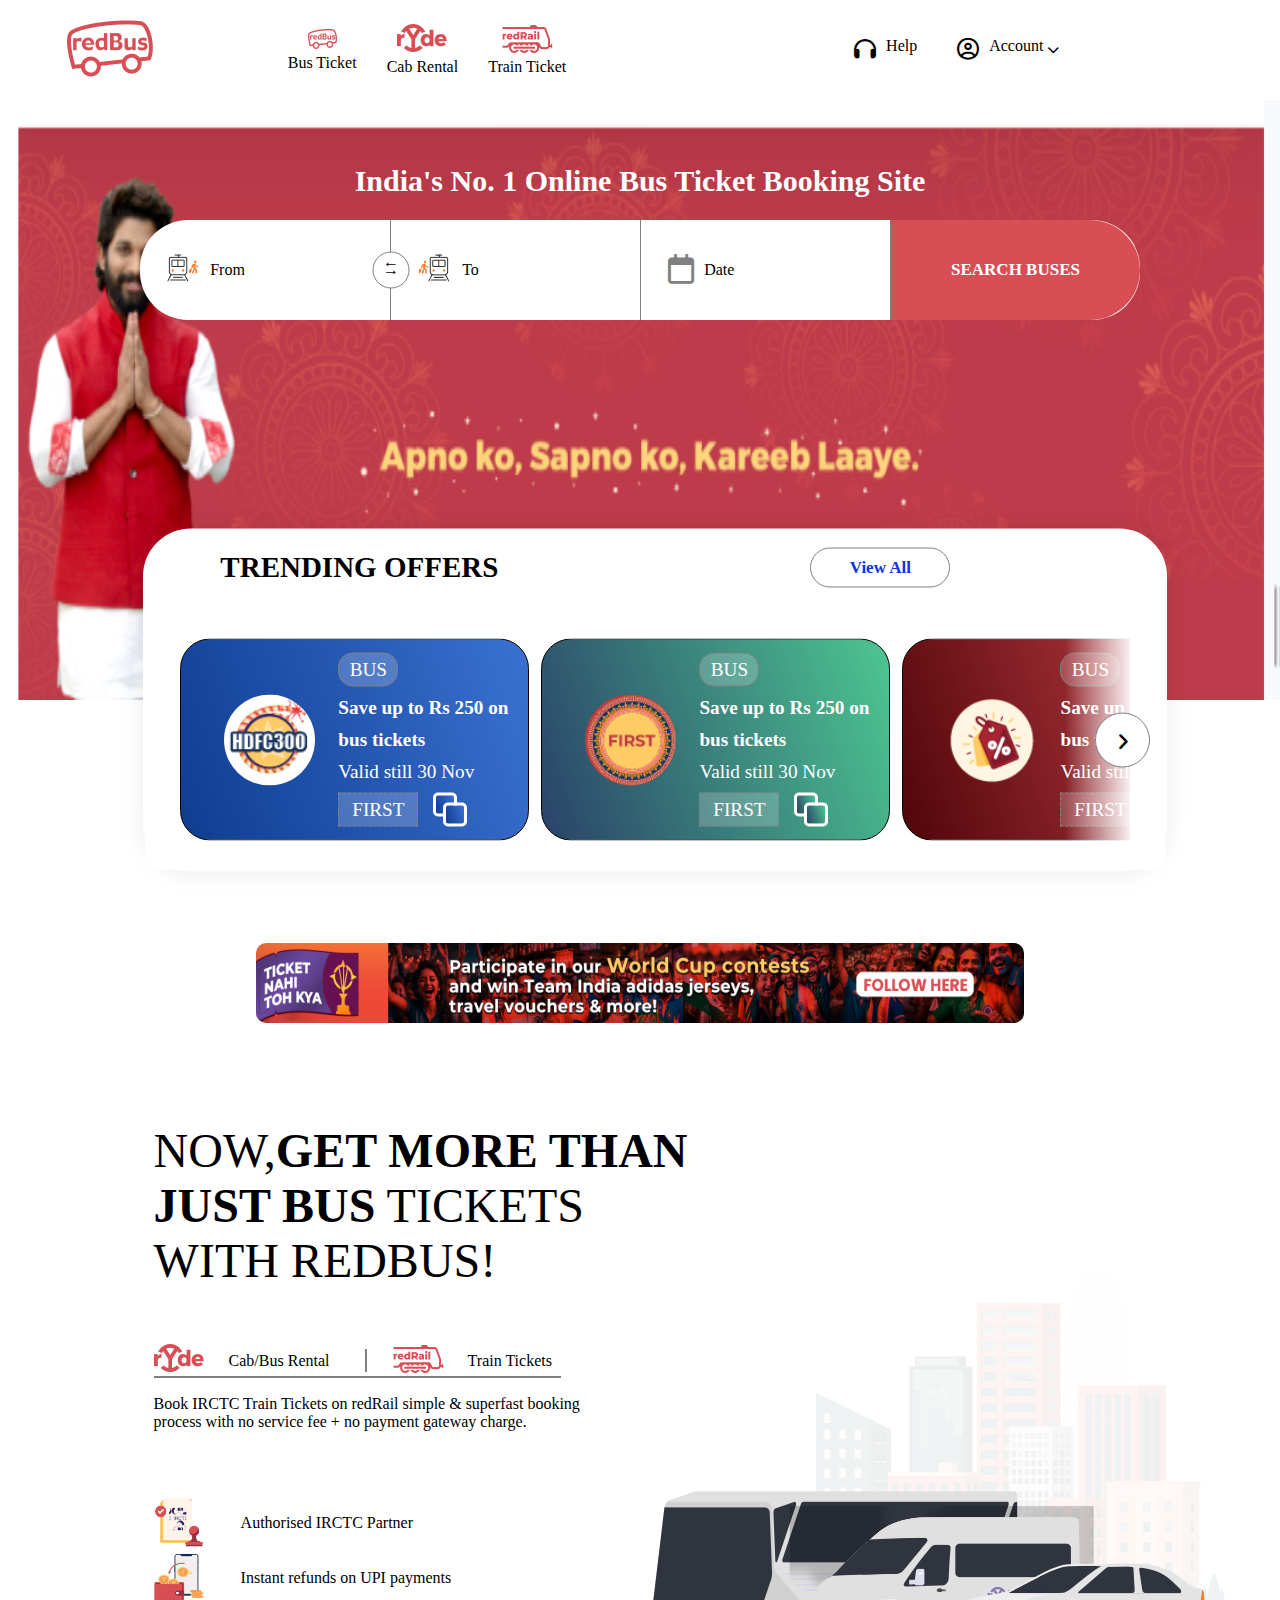
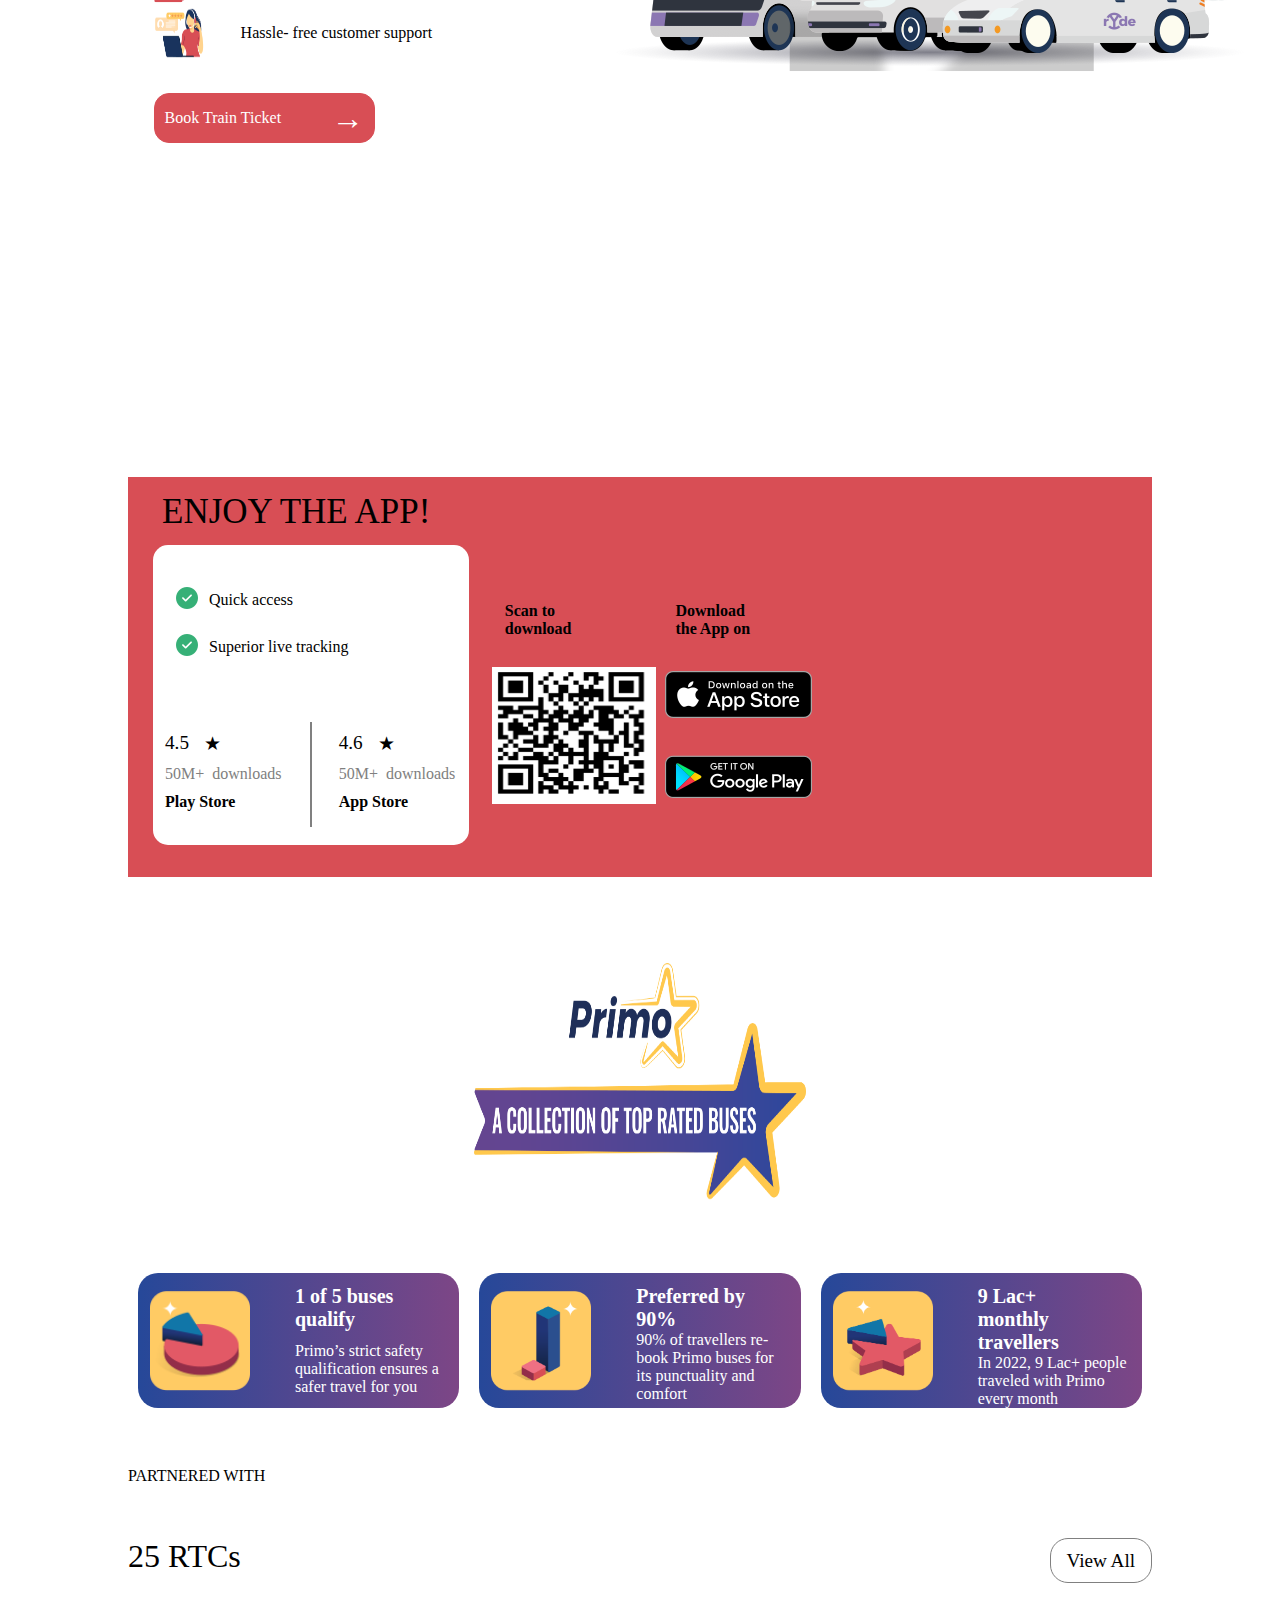
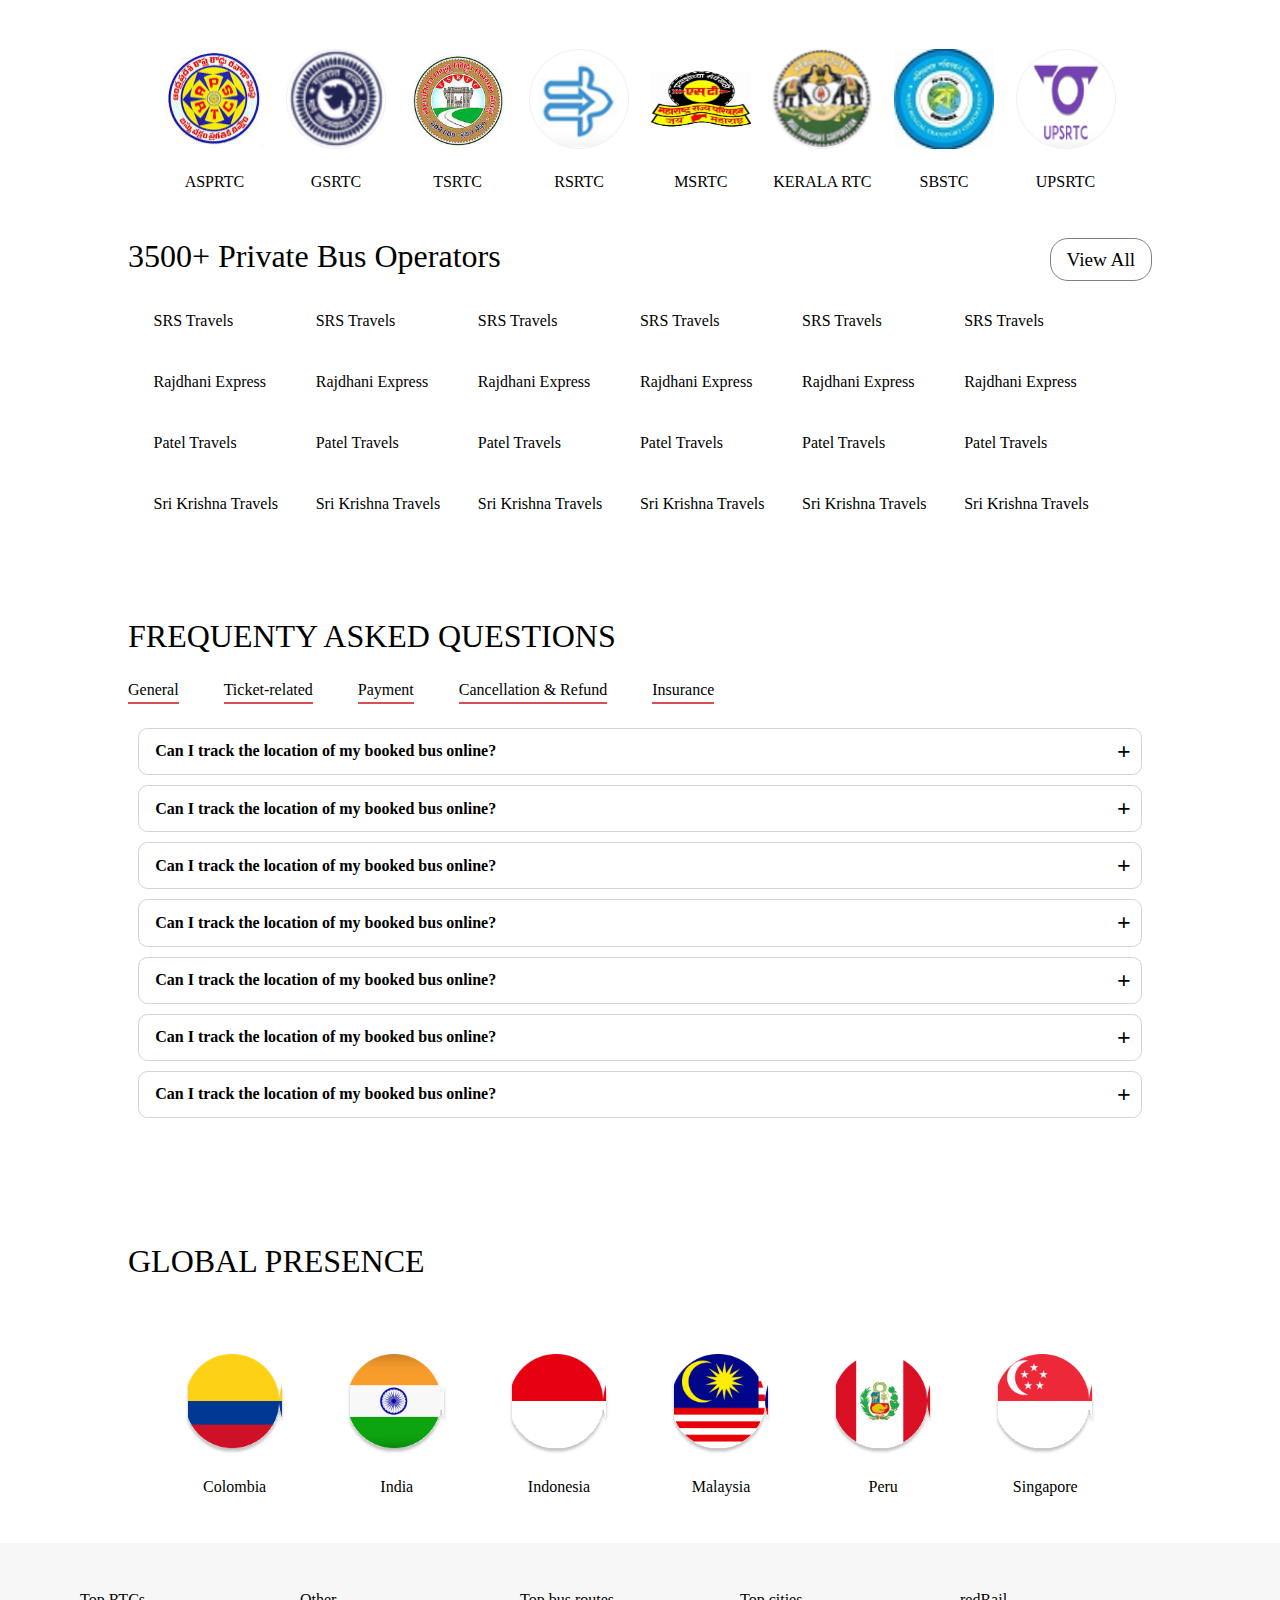
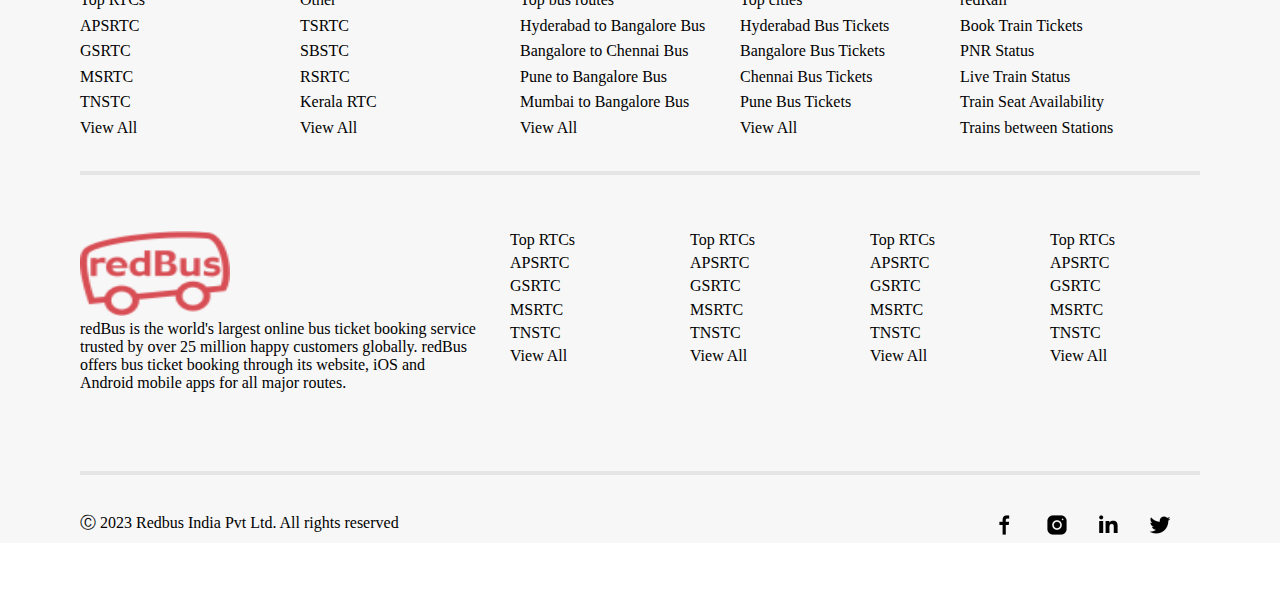
<file: index.html>
<!DOCTYPE html>
<html>
  <head>
    <title>Red Bus</title>
    <link rel="stylesheet" href="./index.css" />
    <link
      rel="stylesheet"
      href="https://cdnjs.cloudflare.com/ajax/libs/font-awesome/6.0.0-beta3/css/all.min.css"
    />
  </head>

  <body style="overflow-y: auto">
    <div class="full-container">
      <nav class="container">
        <div>
          <img src="./image/rdc-redbus-logo.png" alt="rdc-reddus-logo" />
        </div>

        <div class="three_item">
          <div class="same-item">
            <div class="three_img">
              <img src="./image/rb_vertical.png" alt="Bus Ticket" />
            </div>
            <div>Bus Ticket</div>
          </div>

          <div class="same-item">
            <div class="three_img">
              <img src="./image/ryde.png" alt="Cab Rental" />
            </div>
            <div>Cab Rental</div>
          </div>

          <div class="same-item">
            <div class="three_img">
              <img src="./image/redRail.png" alt="Train Ticket" />
            </div>
            <div>Train Ticket</div>
          </div>
        </div>

        <div class="account">
          <div class="account_1">
            <div style="font-size: 22px">
              <i class="fa-solid fa-headphones"></i>
            </div>
            <div>Help</div>
          </div>
          <div class="account_2">
            <div class="account_3">
              <div style="font-size: 22px">
                <i class="far fa-user-circle"></i>
              </div>
              <div>Account</div>
            </div>

            <div style="font-size: 12px">
              <i class="fas fa-chevron-down"></i>
            </div>
          </div>
        </div>
      </nav>
      <main class="main">
        <div class="sub_main">
          <div class="main_1">India's No. 1 Online Bus Ticket Booking Site</div>
          <div class="main_2">
            <div class="main_3">
              <div class="main_3_img">
                <img src="./image/destination_train_icon.png" alt="from" />
              </div>
              <div>From</div>
            </div>
            <div class="same_main_2 main_3">
              <div class="main_3_img">
                <img src="./image/departure_train_icon.png" />
              </div>
              <div>To</div>
            </div>
            <div class="same_main_3 main_3">
              <div class="main_3_img" style="font-size: 30px">
                <i class="fa-regular fa-calendar"></i>
              </div>
              <div>Date</div>
            </div>
            <div class="same_main_3 main_3 red">SEARCH BUSES</div>
          </div>
        </div>
      </main>
      <section class="section">
        <div class="main_section">
          <div class="main_section_1">
            <div class="section_1">
              <div class="offer">TRENDING OFFERS</div>
              <div class="view">View All</div>
            </div>
            <div class="main_section_2">
              <div class="wrapper">
                <div class="icon">
                  <i id="left" class="fa-solid fa-angle-left"></i>
                </div>
                <ul class="tabs-box">
                  <li
                    class="tab"
                    style="
                      background-image: linear-gradient(
                        71.04deg,
                        rgb(12, 57, 139) -6.92%,
                        rgb(62, 118, 216) 109.43%
                      );
                    "
                  >
                    <div class="offer_img">
                      <img src="./image/offer_1.png" />
                    </div>
                    <div class="offer_1">
                      <div class="bus">BUS</div>
                      <div class="offer_3">Save up to Rs 250 on</div>
                      <div class="offer_3">bus tickets</div>
                      <div>Valid still 30 Nov</div>
                      <div class="offer_2">
                        <div class="first">FIRST</div>
                        <div class="offer_4">
                          <div class="square1 same_color_1"></div>
                          <div class="square2 same_color_1"></div>
                        </div>
                      </div>
                    </div>
                  </li>
                  <li
                    class="tab active"
                    style="
                      background-image: linear-gradient(
                        71.04deg,
                        rgb(39, 57, 101) -6.92%,
                        rgb(80, 210, 149) 109.43%
                      );
                    "
                  >
                    <div class="offer_img">
                      <img src="./image/offer_2.png" />
                    </div>
                    <div class="offer_1">
                      <div class="bus">BUS</div>
                      <div class="offer_3">Save up to Rs 250 on</div>
                      <div class="offer_3">bus tickets</div>
                      <div>Valid still 30 Nov</div>
                      <div class="offer_2">
                        <div class="first">FIRST</div>
                        <div class="offer_4">
                          <div class="square1 same_color_2"></div>
                          <div class="square2 same_color_2"></div>
                        </div>
                      </div>
                    </div>
                  </li>
                  <li
                    class="tab"
                    style="
                      background-image: linear-gradient(
                        71.04deg,
                        rgb(72, 0, 4) -6.92%,
                        rgb(216, 78, 85) 109.43%
                      );
                    "
                  >
                    <div class="offer_img">
                      <img src="./image/offer_3.png" />
                    </div>
                    <div class="offer_1">
                      <div class="bus">BUS</div>
                      <div class="offer_3">Save up to Rs 250 on</div>
                      <div class="offer_3">bus tickets</div>
                      <div>Valid still 30 Nov</div>
                      <div class="offer_2">
                        <div class="first">FIRST</div>
                        <div class="offer_4">
                          <div class="square1 same_color_3"></div>
                          <div class="square2 same_color_3"></div>
                        </div>
                      </div>
                    </div>
                  </li>
                  <li
                    class="tab"
                    style="
                      background-image: linear-gradient(
                        71.04deg,
                        rgb(14, 113, 67) -6.92%,
                        rgb(115, 236, 179) 109.43%
                      );
                    "
                  >
                    <div class="offer_img">
                      <img src="./image/offer_4.png" />
                    </div>
                    <div class="offer_1">
                      <div class="bus">BUS</div>
                      <div class="offer_3">Save up to Rs 250 on</div>
                      <div class="offer_3">bus tickets</div>
                      <div>Valid still 30 Nov</div>
                      <div class="offer_2">
                        <div class="first">FIRST</div>
                        <div class="offer_4">
                          <div class="square1 same_color_4"></div>
                          <div class="square2 same_color_4"></div>
                        </div>
                      </div>
                    </div>
                  </li>
                  <li
                    class="tab"
                    style="
                      background-image: linear-gradient(
                        71.04deg,
                        rgb(24, 125, 151) -6.92%,
                        rgb(109, 213, 237) 109.43%
                      );
                    "
                  >
                    <div class="offer_img">
                      <img src="./image/offer_5.png" />
                    </div>
                    <div class="offer_1">
                      <div class="bus">BUS</div>
                      <div class="offer_3">Save up to Rs 250 on</div>
                      <div class="offer_3">bus tickets</div>
                      <div>Valid still 30 Nov</div>
                      <div class="offer_2">
                        <div class="first">FIRST</div>
                        <div class="offer_4">
                          <div class="square1 same_color_5"></div>
                          <div class="square2 same_color_5"></div>
                        </div>
                      </div>
                    </div>
                  </li>
                  <li
                    class="tab"
                    style="
                      background-image: linear-gradient(
                        71.04deg,
                        rgb(206, 119, 0) -6.92%,
                        rgb(255, 194, 111) 109.43%
                      );
                    "
                  >
                    <div class="offer_img">
                      <img src="./image/offer_6.png" />
                    </div>
                    <div class="offer_1">
                      <div class="bus">BUS</div>
                      <div class="offer_3">Save up to Rs 250 on</div>
                      <div class="offer_3">bus tickets</div>
                      <div>Valid still 30 Nov</div>
                      <div class="offer_2">
                        <div class="first">FIRST</div>
                        <div class="offer_4">
                          <div class="square1 same_color_6"></div>
                          <div class="square2 same_color_6"></div>
                        </div>
                      </div>
                    </div>
                  </li>
                  <li
                    class="tab"
                    style="
                      background-image: linear-gradient(
                        71.04deg,
                        rgb(134, 0, 62) -6.92%,
                        rgb(210, 81, 141) 109.43%
                      );
                    "
                  >
                    <div class="offer_img">
                      <img src="./image/offer_7.png" />
                    </div>
                    <div class="offer_1">
                      <div class="bus">BUS</div>
                      <div class="offer_3">Save up to Rs 250 on</div>
                      <div class="offer_3">bus tickets</div>
                      <div>Valid still 30 Nov</div>
                      <div class="offer_2">
                        <div class="first">FIRST</div>
                        <div class="offer_4">
                          <div class="square1 same_color_7"></div>
                          <div class="square2 same_color_7"></div>
                        </div>
                      </div>
                    </div>
                  </li>
                  <li
                    class="tab"
                    style="
                      background-image: linear-gradient(
                        71.04deg,
                        rgb(60, 16, 83) -6.92%,
                        rgb(173, 83, 137) 109.43%
                      );
                    "
                  >
                    <div class="offer_img">
                      <img src="./image/offer_8.png" />
                    </div>
                    <div class="offer_1">
                      <div class="bus">BUS</div>
                      <div class="offer_3">Save up to Rs 250 on</div>
                      <div class="offer_3">bus tickets</div>
                      <div>Valid still 30 Nov</div>
                      <div class="offer_2">
                        <div class="first">FIRST</div>
                        <div class="offer_4">
                          <div class="square1 same_color_8"></div>
                          <div class="square2 same_color_8"></div>
                        </div>
                      </div>
                    </div>
                  </li>
                  <li
                    class="tab"
                    style="
                      background-image: linear-gradient(
                        71.04deg,
                        rgb(63, 43, 150) -6.92%,
                        rgb(168, 192, 255) 109.43%
                      );
                    "
                  >
                    <div class="offer_img">
                      <img src="./image/offer_9.png" />
                    </div>
                    <div class="offer_1">
                      <div class="bus">BUS</div>
                      <div class="offer_3">Save up to Rs 250 on</div>
                      <div class="offer_3">bus tickets</div>
                      <div>Valid still 30 Nov</div>
                      <div class="offer_2">
                        <div class="first">FIRST</div>
                        <div class="offer_4">
                          <div class="square1 same_color_9"></div>
                          <div class="square2 same_color_9"></div>
                        </div>
                      </div>
                    </div>
                  </li>
                  <li
                    class="tab"
                    style="
                      background-image: linear-gradient(
                        71.04deg,
                        rgb(60, 16, 83) -6.92%,
                        rgb(173, 83, 137) 109.43%
                      );
                    "
                  >
                    <div class="offer_img"><img src="./image/RSRTC.png" /></div>
                    <div class="offer_1">
                      <div class="bus">BUS</div>
                      <div class="offer_3">Save up to Rs 250 on</div>
                      <div class="offer_3">bus tickets</div>
                      <div>Valid still 30 Nov</div>
                      <div class="offer_2">
                        <div class="first">FIRST</div>
                        <div class="offer_4">
                          <div class="square1 same_color_10"></div>
                          <div class="square2 same_color_10"></div>
                        </div>
                      </div>
                    </div>
                  </li>
                </ul>
                <div class="icon">
                  <i id="right" class="fa-solid fa-angle-right"></i>
                </div>
              </div>
            </div>
          </div>
        </div>
      </section>

      <div class="section_3"><img src="./image/img_2.png" alt="img_2" /></div>

      <section>
        <div class="full_ticket">
          <div class="column">
            <div class="row_1">
              <div class="text_1">
                NOW,<strong>GET MORE THAN JUST BUS</strong> TICKETS WITH REDBUS!
              </div>
              <div class="cub_train">
                <div class="cub">
                  <div><img src="./image/ryde.png" alt="ryde" /></div>
                  <div>Cab/Bus Rental</div>
                </div>
                <div
                  style="height: 23px; width: 30px; border-left: 2px solid gray"
                ></div>
                <div class="train">
                  <div><img src="./image/redRail.png" alt="redRail" /></div>
                  <div>Train Tickets</div>
                </div>
              </div>


              <!-- <div>Rent Cabs, Tempo Travellers & Buses with best drivers</div> -->
              <!-- <div class="drive">
              <div class="drive_1">
                <div class="drive_1_img"><img src="./image/ryde_car.png" alt="ryde_car" ></div>
                <div>Outstation</div>
              </div>
              <div class="drive_1">
                <div class="drive_1_img"><img src="./image/ryde_car_hourly.png" alt="ryde_car" ></div>
                <div>Hourly Rental</div>
              </div>
              <div class="drive_1">
                <div class="drive_1_img"><img src="./image/ryde_airport_transport.png" alt="ryde_car" ></div>
                <div>Airport Transfers</div>
              </div>
            </div> -->

              <div style="width: 428px">
                Book IRCTC Train Tickets on redRail simple & superfast booking
                process with no service fee + no payment gateway charge.
              </div>
              <div class="drive">
                <div class="drive_1">
                  <div class="">
                    <img
                      class="drive_1_img"
                      src="./image/railAuthorized_1.png"
                      alt="ryde_car"
                    />
                  </div>
                  <div>Authorised IRCTC Partner</div>
                </div>
                <div class="drive_1">
                  <div class="">
                    <img
                      class="drive_1_img"
                      src="./image/railHasslefree.png"
                      alt="ryde_car"
                    />
                  </div>
                  <div>Instant refunds on UPI payments</div>
                </div>
                <div class="drive_1">
                  <div class="">
                    <img
                      class="drive_1_img"
                      src="./image/railrefunds.png"
                      alt="ryde_car"
                    />
                  </div>
                  <div>Hassle- free customer support</div>
                </div>
              </div>

              <!-- <div class="book_train">
              <div> Book Cap / Bus Rental</div>
               <div></div>
            </div> -->


              <div class="book_train">
                <div>Book Train Ticket</div>
                <div></div>
              </div>
            </div>

            <div class="row_2">
              <div class="row_2_img"><img class="rydePop" src="./image/rydePop.png" /></div>
            </div>

            <!-- <div class="row_2">
              <div class="row_2_rail"><img class="railpop_img" src="./image/railPop.png" /></div>
            </div> -->
          </div>
        </div>
      </section>

      <section>
        <div class="full_enjoy">
          <div class="row_enjoy">
            <div class="row_enjoy_1">ENJOY THE APP!</div>
            <div class="row_enjoy_2">
              <div class="col_enjoy_2 col_1">
                <div class="col_3" style="margin-top: 2rem;">
                  <div><img src="./image/tick.png" ></div>
                  <div>Quick access</div>
                </div>
                <div class="col_3">
                  <div><img src="./image/tick.png" ></div>
                  <div>Superior live tracking</div>
                </div>
                <div class="col_4">
                  <div class="row_col_4">
                    <div class="star">
                      <div>4.5</div>
                      <div></div>
                    </div>
                    <div class="download">
                      <div>50M+</div>
                      <div>downloads</div>
                    </div>
                    <div class="store">
                      Play Store
                    </div>
                  </div>
                  <div class="row_col_line">
                    <div style="border-left: 2px solid gray;"></div>
                  </div>
                  <div class="row_col_4">
                    <div class="star">
                      <div>4.6</div>
                      <div></div>
                    </div>
                    <div class="download">
                      <div>50M+</div>
                      <div>downloads</div>
                    </div>
                    <div class="store">App Store</div>
                  </div>
                </div>
              </div>
              <div class="col_enjoy_2">
                <div class="scan">
                  <div class="scan_1">Scan to download</div>
                  <div class="scan_1">Download the App on
                  </div>
                </div>
                <div class="playstore">
                  <div class="playstore_qr"><img style="width: 168px;height: 137px; border:1px solid rgb(255, 255, 255); background-color:rgb(255, 255, 255);" src="./image/qrCode.png"></div>
                  <div class="playstore_1">
                   <div class="playstore_1_img"><img  src="./image/appStore.png"></div>
                   <div class="playstore_1_img"><img src="./image/playStore.png"></div>
                  </div>
                </div>
              </div>
              <div class="col_enjoy_5">
              </div>
            </div>
          </div>
        </div>
      </section>
      <section>
        <div class="banner">
          <img src="./image/primoTopBanner.png">
        </div>
      </section>

      <section>
        <div class="full_qualify">
          <div class="qualify">
            <div class="col_qualify">
              <div class="full_col_qualify">
              <div class="col_qualify_1">
                <img class="col_qualify_img" src="./image/primoSubImg1.png">
              </div>
              <div class="col_qualify_2">
                <div class="buses_1">1 of 5 buses qualify</div>
                <div class="buses_2">Primo’s strict safety qualification ensures a safer travel for you</div>
              </div>
              </div>
          </div>
            <div class="col_qualify">
              <div class="full_col_qualify">
                <div class="col_qualify_1">
                  <img class="col_qualify_img" src="./image/primoSubImg2.png">
                </div>
                <div class="col_qualify_2">
                  <div class="buses_1">Preferred by 90%</div>
                  <div class="buses_2">90% of travellers re-book Primo buses for its punctuality and comfort</div>
                </div>
                </div>
            </div>
            <div class="col_qualify">
              <div class="full_col_qualify">
                <div class="col_qualify_1">
                  <img class="col_qualify_img" src="./image/primoSubImg3_1.png">
                </div>
                <div class="col_qualify_2">
                  <div class="buses_1">9 Lac+ monthly travellers</div>
                  <div class="buses_2">In 2022, 9 Lac+ people traveled with Primo every month</div>
                </div>
                </div>
            </div>
          </div>
        </div>
      </section>

      <section>
        <div class="with">
        <div class="PARTNERED">PARTNERED WITH</div>
      </div>
        <div class="full_rtc">
          <div class="rtc">
            <div class="row_rtc_1">
              <div style="font-size: xx-large;">25 RTCs</div>
              <div class="view_all">View All</div>
            </div>
            <div class="row_rtc_2">
              <div class="aprtc">
                <div class="aprtc_1"><img src="./image/offer_8.png" ></div>
                <div class="aprtc_2">ASPRTC</div>
              </div>
              <div class="aprtc">
                <div class="aprtc_1"><img src="./image/GSRTC.png" ></div>
                <div class="aprtc_2">GSRTC</div>
              </div>
              <div class="aprtc">
                <div class="aprtc_1"><img src="./image/TSRTC.png" ></div>
                <div class="aprtc_2">TSRTC</div>
              </div>
              <div class="aprtc">
                <div class="aprtc_1"><img src="./image/RSRTC.png" ></div>
                <div class="aprtc_2">RSRTC</div>
              </div>
              <div class="aprtc">
                <div class="aprtc_1"><img src="./image/10823.png" ></div>
                <div class="aprtc_2">MSRTC</div>
              </div>
              <div class="aprtc">
                <div class="aprtc_1"><img src="./image/KERALA-RTC.png" ></div>
                <div class="aprtc_2">KERALA RTC</div>
              </div>
              <div class="aprtc">
                <div class="aprtc_1"><img src="./image/16426.png" ></div>
                <div class="aprtc_2">SBSTC</div>
              </div>
              <div class="aprtc">
                <div class="aprtc_1"><img src="./image/UPSRTC.png" ></div>
                <div class="aprtc_2">UPSRTC</div>
              </div>
               
            </div>
          </div>
        </div>
      </section>

      <section>
        <div class="full_private">
          <div class="private"> 
            <div class="row_rtc_1">
              <div style="font-size: xx-large;">3500+ Private Bus Operators</div>
              <div class="view_all">View All</div>
            </div>
            <div class="row_rtc_2">
              <div class="operators">
                <div>SRS Travels</div>
                <div>Rajdhani Express</div>
                <div>Patel Travels</div>
                <div>Sri Krishna Travels</div>
              </div>
              <div class="operators">
                <div>SRS Travels</div>
                <div>Rajdhani Express</div>
                <div>Patel Travels</div>
                <div>Sri Krishna Travels</div>
              </div>
              <div class="operators">
                <div>SRS Travels</div>
                <div>Rajdhani Express</div>
                <div>Patel Travels</div>
                <div>Sri Krishna Travels</div>
              </div>
              <div class="operators">
                <div>SRS Travels</div>
                <div>Rajdhani Express</div>
                <div>Patel Travels</div>
                <div>Sri Krishna Travels</div>
              </div> 
              <div class="operators">
                <div>SRS Travels</div>
                <div>Rajdhani Express</div>
                <div>Patel Travels</div>
                <div>Sri Krishna Travels</div>
              </div>
               <div class="operators">
                <div>SRS Travels</div>
                <div>Rajdhani Express</div>
                <div>Patel Travels</div>
                <div>Sri Krishna Travels</div>
              </div>
            </div>

          </div>
        </div>
      </section>

      <section>
        <div class="full_question">
          <div class="quesstion">
            <div class="row_rtc_5">
              <div style="font-size: xx-large;">FREQUENTY ASKED QUESTIONS</div>
              
            </div>
            <div class="row_rtc_3">
              <div>General</div>
              <div>Ticket-related</div>
              <div>Payment</div>
              <div>Cancellation & Refund</div>
              <div>Insurance </div>
           </div>
            <div class="row_rtc_4">
              <div class="answer">
                <div class="answer_1">Can I track the location of my booked bus online?</div>
                <div class="ansewr_2"></div>
              </div>
              <div class="answer">
                <div class="answer_1">Can I track the location of my booked bus online?</div>
                <div class="ansewr_2"></div>
              </div>
              <div class="answer">
                <div class="answer_1">Can I track the location of my booked bus online?</div>
                <div class="ansewr_2"></div>
              </div>
              <div class="answer">
                <div class="answer_1">Can I track the location of my booked bus online?</div>
                <div class="ansewr_2"></div>
              </div>
              <div class="answer">
                <div class="answer_1">Can I track the location of my booked bus online?</div>
                <div class="ansewr_2"></div>
              </div>
              <div class="answer">
                <div class="answer_1">Can I track the location of my booked bus online?</div>
                <div class="ansewr_2"></div>
              </div>
              <div class="answer">
                <div class="answer_1">Can I track the location of my booked bus online?</div>
                <div class="ansewr_2"></div>
              </div>
              
            </div>
          </div>
        </div>
      </section>


      <section>
        <div class="with">
        <div class="PARTNERED"></div>
      </div>
        <div class="full_rtc">
          <div class="rtc">
            <div class="row_rtc_1">
              <div style="font-size: xx-large;">GLOBAL PRESENCE</div>
            </div>
            <div class="row_country">
              <div class="country">
                <div class="country_1"><img src="./image/Colombia.png" ></div>
                <div class="country_2">Colombia</div>
              </div>
              <div class="country">
                <div class="country_1"><img src="./image/India.png" ></div>
                <div class="country_2">India</div>
              </div>
              <div class="country">
                <div class="country_1"><img src="./image/Indonesia.png" ></div>
                <div class="country_2">Indonesia</div>
              </div>
              <div class="country">
                <div class="country_1"><img src="./image/Malaysia.png" ></div>
                <div class="country_2">Malaysia</div>
              </div>
              <div class="country">
                <div class="country_1"><img src="./image/Peru.png" ></div>
                <div class="country_2">Peru</div>
              </div>
              <div class="country">
                <div class="country_1"><img src="./image/Singapore.png" ></div>
                <div class="country_2">Singapore</div>
              </div>
              
               
            </div>
          </div>
        </div>
      </section>

      <footer>
        
        <div class="full_footer">
          <div class="row_footer">
            <div class="col_footer_1">
              <div class="row_footer_1">
                <div>Top RTCs</div>
                <div>APSRTC</div>
                <div>GSRTC</div>
                <div>MSRTC</div>
                <div>TNSTC</div>
                <div>View All</div>
              </div>
              <div class="row_footer_1">
                <div>Other</div>
                <div>TSRTC</div>
                <div>SBSTC</div>
                <div>RSRTC</div>
                <div>Kerala RTC</div>
                <div>View All</div>
              </div>
              <div class="row_footer_1">
                <div>Top bus routes</div>
                <div>Hyderabad to Bangalore Bus</div>
                <div>Bangalore to Chennai Bus</div>
                <div>Pune to Bangalore Bus</div>
                <div>Mumbai to Bangalore Bus</div>
                <div>View All</div>
              </div>
              <div class="row_footer_1">
                <div>Top cities</div>
                <div>Hyderabad Bus Tickets</div>
                <div>Bangalore Bus Tickets</div>
                <div>Chennai Bus Tickets</div>
                <div>Pune Bus Tickets</div>
                <div>View All</div>
              </div>
              <div class="row_footer_1">
                <div>redRail</div>
                <div>Book Train Tickets</div>
                <div>PNR Status</div>
                <div>Live Train Status</div>
                <div>Train Seat Availability</div>
                <div>Trains between Stations</div>
              </div>
            </div>
            <div class="col_footer_2"></div>
            <div class="col_footer_3">
              <div class="col_footer_red">
                <div class="col_footer_red_1"><img src="./image/rdc-redbus-logo.png"></div>
                <div class="col_footer_red_2">redBus is the world's largest online bus ticket booking service trusted by over 25 million happy customers globally. 
                  redBus offers bus ticket booking through its website, iOS and Android mobile apps for all major routes.</div>
               
              </div>
              <div class="row_footer_3">
                <div>Top RTCs</div>
                <div>APSRTC</div>
                <div>GSRTC</div>
                <div>MSRTC</div>
                <div>TNSTC</div>
                <div>View All</div>
              </div>
              <div class="row_footer_3">
                <div>Top RTCs</div>
                <div>APSRTC</div>
                <div>GSRTC</div>
                <div>MSRTC</div>
                <div>TNSTC</div>
                <div>View All</div>
              </div>
              <div class="row_footer_3">
                <div>Top RTCs</div>
                <div>APSRTC</div>
                <div>GSRTC</div>
                <div>MSRTC</div>
                <div>TNSTC</div>
                <div>View All</div>
              </div>
              <div class="row_footer_3">
                <div>Top RTCs</div>
                <div>APSRTC</div>
                <div>GSRTC</div>
                <div>MSRTC</div>
                <div>TNSTC</div>
                <div>View All</div>
              </div>

            </div>
            <div class="col_footer_5"></div>
            <div class="col_footer_4">
              
                <div  class="reserved_1">Ⓒ 2023 Redbus India Pvt Ltd. All rights reserved</div>
                <div class="reserved_2">
                  
                  <div><img src="./image/social_facebook_new.png" ></div>
                  <div><img src="./image/social_instagram_new.png" ></div>
                  <div><img src="./image/social_linkedin_new.png" ></div>
                  <div><img src="./image/social_twitter_new.png" ></div>
                </div>
              
            </div>
          </div>
        </div>
      </footer>


    </div>

    <script src="./index.js"></script>
  </body>
</html>
</file>
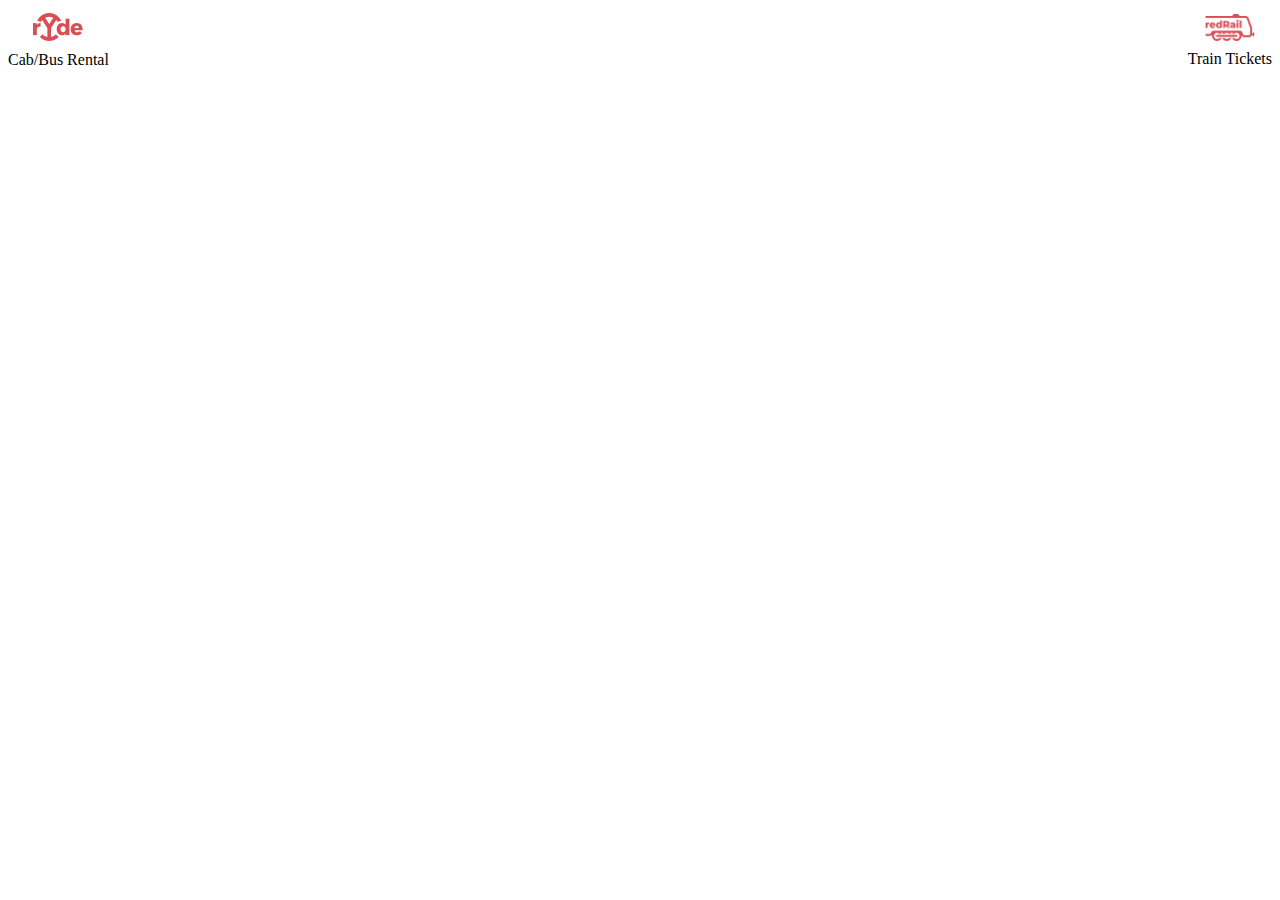
<file: practice.html>
<!DOCTYPE html>
<html lang="en">
<head>
    <style>
        .cub_train {
            display: flex;
            justify-content: space-between;
            align-items: center;
        }

        .cub,
        .train {
            display: flex;
            flex-direction: column;
            align-items: center;
        }

        .cub img,
        .train img {
            width: 50px; /* Adjust the width of the images */
            height: auto; /* Maintain aspect ratio */
        }

        .cub div,
        .train div {
            margin-top: 5px; /* Adjust the margin between image and text */
        }

        /* Add underline style */
        .cub div,
        .train div {
            position: relative;
            display: inline-block;
        }

        .cub div::after,
        .train div::after {
            content: "";
            position: absolute;
            width: 100%;
            height: 2px; /* Adjust the height of the underline */
            background-color: #0074e4; /* Color of the underline */
            bottom: 0;
            left: 0;
            transform: scaleX(0);
            transition: transform 0.3s ease;
            transform-origin: bottom right;
        }

        .cub div:hover::after,
        .train div:hover::after {
            transform: scaleX(1);
            transform-origin: bottom left;
        }
    </style>
</head>
<body>
    <div class="cub_train">
        <div class="cub">
            <div><img src="./image/ryde.png" alt="ryde"></div>
            <div>Cab/Bus Rental</div>
        </div>
        <div class="same_main_3" style="height: 23px;"></div>
        <div class="train">
            <div><img src="./image/redRail.png" alt="redRail"></div>
            <div>Train Tickets</div>
        </div>
    </div>
</body>
</html>
</file>
<file: index.css>
* {
  margin: 0;
  padding: 0;
  box-sizing: border-box;
}
body {
  overflow: hidden;
}

.full-container {
  width: 100%;
  height: 100%;
  position: relative;
}

.container {
  display: flex;
  width: 100%;
  height: 100px;
  justify-content: space-around;
  align-items: center;
  flex-direction: row;
  position: sticky;
  top: 0;
  background-color: white; /* Optional: Add a background color if needed */
  z-index: 100;
}
.account {
  display: flex;
  flex-direction: row;
  gap: 40px;
  justify-content: center;
  align-items: center;
  width: 40%;
  height: 100px;
}

.account_1 {
  display: flex;
  gap: 10px;
}
.account_2 {
  display: flex;
  gap: 5px;
  justify-content: center;
  align-items: center;
}
.account_3 {
  display: flex;
  flex-direction: row;
  gap: 10px;
}

.three_item {
  display: flex;
  gap: 30px;
  flex-direction: row;
  height: 100%;
}
.same-item {
  display: flex;
  flex-direction: column;
  justify-content: center;
  align-items: center;
  gap: 5px;
}

.three_img {
  display: flex;
}

.main {
  width: 100%;
  height: 600px;
  position: relative;
  padding: 0;
  background-image: url(./image/allu.png);
  background-repeat: no-repeat;
  background-size: 100% 100%;
}
.sub_main {
  display: grid;
  width: 100%;
  height: 400px;
  justify-content: center;
  grid-template-rows: 100px 100px;
  text-align: center;
  row-gap: 20px;
}

.main_1 {
  margin-top: 4rem;
  font-size: 30px;
  font-weight: bold;
  color: white;
}
.main_2 {
  width: 100%;
  display: grid;
  grid-template-columns: repeat(4, 250px);
  background-color: white;
  border-radius: 48px;
}

.same_main_3 {
  border-left: 1px solid gray;
}
.main_3 {
  display: flex;
  justify-content: left;
  align-items: center;
  gap: 10px;
}
.main_3_img {
  margin-left: 1.7rem;
  color: gray;
}

.same_main_2::before {
  content: "\2190";
  position: absolute;
  top: 50%;
  transform: translate(-50%, -50%);
  width: 35px;
  height: 35px;
  background-color: #fff;
  border: 1px solid gray;
  border-radius: 19px;
  text-align: center;
}
.same_main_2::after {
  content: "\2192";
  position: absolute;
  top: 50%;
  transform: translate(-50%, -50%);
  border-radius: 20px;
}

.same_main_2 {
  border-left: 1px solid gray;
  position: relative;
}
.red {
  border-bottom-right-radius: 80px 80px;
  border-top-right-radius: 80px 80px;
  background-color: rgb(216, 78, 85);
  display: flex;
  justify-content: center;
  color: white;
  font-size: 17px;
  font-weight: bold;
}

.section {
  width: 80%;
  /* height: 400px;      */
}

.main_section {
  width: 100%;
  height: 100%;
  display: grid;
  border: 2px solid white;
  background-color: #fff;
  transform: translateY(-50%);
  margin-left: 14%;
  border-radius: 48px;
  box-shadow: rgba(0, 0, 0, 0.08) 0px 2px 25px;
}
.main_section_1 {
  display: grid;
  grid-template-rows: 73px 266px;
}

.section_1 {
  width: 100%;
  height: 100%;
  display: grid;
  grid-template-columns: repeat(2, 280px);
  justify-content: space-around;
  column-gap: 10rem;
  align-items: center;
}
.offer {
  font-size: 29px;
  font-weight: bold;
}
.view {
  width: 140px;
  height: 40px;
  border: 1px solid gray;
  border-radius: 97px;
  display: flex;
  justify-content: center;
  align-items: center;
  font-size: 17px;
  color: rgb(16, 52, 217);
  font-weight: bold;
}

.main_section_2 {
  overflow: hidden;
}

.wrapper {
  padding: 35px;
  position: relative;
  overflow-x: hidden;
  background: #fff;
}
.wrapper .icon {
  position: absolute;
  top: 0;
  height: 100%;
  width: 100px;
  display: flex;
  align-items: center;
}
.icon:first-child {
  left: 0;
  display: none;
  background: linear-gradient(90deg, #fff 30%, transparent);
}
.icon:last-child {
  right: 0;
  justify-content: flex-end;
  background: linear-gradient(-90deg, #fff 30%, transparent);
}
.icon i {
  width: 55px;
  height: 55px;
  cursor: pointer;
  font-size: 1.2rem;
  text-align: center;
  line-height: 55px;
  border-radius: 50%;
  background-color: #fff;
  border: 1px solid gray;
}
.icon i:hover {
  background: #efedfb;
}
.icon:first-child i {
  margin-left: 15px;
}
.icon:last-child i {
  margin-right: 15px;
}
.wrapper .tabs-box {
  width: 100%;
  height: 100%;
  display: flex;
  gap: 12px;
  list-style: none;
  overflow-x: hidden;
  scroll-behavior: smooth;
}
.tabs-box.dragging {
  scroll-behavior: auto;
  cursor: grab;
}
.tabs-box .tab {
  cursor: pointer;
  white-space: nowrap;
  background: #f5f4fd;
  padding: 13px 20px;
  border-radius: 30px;
  border: 1px solid black;
  display: flex;
}
.tabs-box .tab:hover {
  background: #efedfb;
}
.tabs-box.dragging .tab {
  user-select: none;
  pointer-events: none;
}

.offer_img {
  display: flex;
  justify-content: center;
  align-items: center;
  width: 137px;
  height: 100%;
}
.offer_img img {
  width: 91px;
  height: 91px;
  border-radius: 50%;
}
.offer_1 {
  display: flex;
  flex-direction: column;
  gap: 10px;
  font-size: 1.2rem;
  color: #fff;
  justify-content: center;
}
.offer_2 {
  display: flex;
  gap: 15px;
  justify-content: left;
}

.offer_3 {
  font-weight: bold;
}
.bus {
  width: 60px;
  border: 1px solid gray;
  padding: 5px;
  border-radius: 15px;
  display: flex;
  justify-content: center;
  background: rgba(255, 255, 255, 0.2);
}

.first {
  width: 80px;
  border: 1px dashed gray;
  padding: 5px;
  display: flex;
  justify-content: center;
  background: rgba(255, 255, 255, 0.2);
}

.offer_4 {
  position: relative;
  width: 24px;
  height: 24px;
}

.square1,
.square2 {
  width: 24px;
  height: 24px;
  border: 3px solid white;
  position: absolute;
  border-radius: 5px;
}
.same_color_1 {
  background-image: linear-gradient(
    71.04deg,
    rgb(12, 57, 139) -6.92%,
    rgb(62, 118, 216) 109.43%
  );
}
.same_color_2 {
  background-image: linear-gradient(
    71.04deg,
    rgb(39, 57, 101) -6.92%,
    rgb(80, 210, 149) 109.43%
  );
}
.same_color_3 {
  background-image: linear-gradient(
    71.04deg,
    rgb(72, 0, 4) -6.92%,
    rgb(216, 78, 85) 109.43%
  );
}
.same_color_4 {
  background-image: linear-gradient(
    71.04deg,
    rgb(14, 113, 67) -6.92%,
    rgb(115, 236, 179) 109.43%
  );
}
.same_color_5 {
  background-image: linear-gradient(
    71.04deg,
    rgb(24, 125, 151) -6.92%,
    rgb(109, 213, 237) 109.43%
  );
}
.same_color_6 {
  background-image: linear-gradient(
    71.04deg,
    rgb(206, 119, 0) -6.92%,
    rgb(255, 194, 111) 109.43%
  );
}
.same_color_7 {
  background-image: linear-gradient(
    71.04deg,
    rgb(134, 0, 62) -6.92%,
    rgb(210, 81, 141) 109.43%
  );
}
.same_color_8 {
  background-image: linear-gradient(
    71.04deg,
    rgb(60, 16, 83) -6.92%,
    rgb(173, 83, 137) 109.43%
  );
}
.same_color_9 {
  background-image: linear-gradient(
    71.04deg,
    rgb(63, 43, 150) -6.92%,
    rgb(168, 192, 255) 109.43%
  );
}
.same_color_10 {
  background-image: linear-gradient(
    71.04deg,
    rgb(60, 16, 83) -6.92%,
    rgb(173, 83, 137) 109.43%
  );
}

.square2 {
  top: 10px;
  left: 10px;
  border: 3px solid white;
  z-index: 1;
}

.section_3 {
  display: flex;
  justify-content: center;
  transform: translateY(-100px);
}
.section_3 img {
  width: 60%;
  height: 80px;
  border-radius: 10px;
}

.full_ticket {
  width: 100%;
  /* height: 400px; */
  display: grid;
  justify-content: center;
}
.column {
  display: grid;
  height: 100%;
  grid-template-columns: repeat(2, 1fr);
  margin-left: 12%;
}
.row_1 {
  display: grid;
  gap: 32px;
  grid-template-rows: 189px 19px 68px 166px 100px 100px 120px;
}
.text_1 {
  font-size: 48px;
}

.cub_train {
  display: grid;
  grid-template-columns: 211px 28px 211px;
  height: 34px;
  justify-content: space-between;
  align-items: center;
  border-bottom: 2px solid gray;
  width: 407px;
}

.cub {
  width: 235px;
  display: grid;
  grid-template-columns: 75px 160px;
  align-items: center;
}
.train {
  width: 235px;
  display: grid;
  grid-template-columns: 75px 160px;
  align-items: center;
}

.row_2_img {
  width: 35.25rem;
  background-image: url(https://s3.rdbuz.com/web/images/homeV2/AboutUs/aboutUsImg.svg);
  position: relative;
  height: 39.25rem;
  background-repeat: no-repeat;
  background-size: cover;
}
.drive {
  width: 300px;
  display: grid;
  grid-template-rows: repeat(3, 1fr);
}

.drive_1 {
  display: grid;
  grid-template-columns: 87px 213px;
  align-items: center;
}

.drive_1_img {
  display: grid;
  align-items: center;
  width: 50px;
  height: 50px;
}

.book_train {
  position: relative;
  width: 221px;
  border: 1px solid rgb(216, 78, 85);
  background-color: rgb(216, 78, 85);
  display: flex;
  align-items: center;
  height: 50px;
  color: white;
  border-radius: 15px;
}
.book_train div:first-child {
  padding-left: 10px;
}

.book_train::after {
  content: "\2192";
  font-size: 2em;
  color: #fff;
  position: absolute;
  top: 50%;
  right: 0;
  transform: translateY(-50%);
  padding-right: 10px;
}

.row_2_rail {
  width: 35.25rem;
  background-image: url(https://s3.rdbuz.com/web/images/homeV2/AboutUs/aboutUsImg.svg);
  position: relative;
  height: 39.25rem;
  background-repeat: no-repeat;
  background-size: cover;
}

.railpop_img {
  width: 634px;
  height: 612px;
  top: 81px;
  left: -86px;
  position: absolute;
  animation: 1000ms ease-in-out 0s 1 normal forwards running;
}

.rydePop {
  width: 670px;
  height: 401px;
  top: 148px;
  left: -121px;
  position: absolute;
  animation: 1000ms ease-in-out 0s 1 normal forwards running scale;
}

.full_enjoy {
  display: flex;
  width: 100%;
  height: 400px;
  justify-content: center;
}
.row_enjoy {
  display: flex;
  flex-direction: column;
  /* justify-content: center;
  align-items: center; */
  border: 2px solid rgb(216, 78, 85);
  background-color: rgb(216, 78, 85);
  width: 80%;
}

.row_enjoy_1 {
  width: 100%;
  height: 70px;
  display: flex;
  align-items: center;
  margin-left: 2rem;
  font-size: 35px;
}

.row_enjoy_2 {
  width: 100%;
  height: 330px;
  display: flex;
  flex-direction: row;
}
.col_enjoy_2 {
  width: 50%;
  height: 100%;
  display: flex;
  flex-direction: column;
  justify-content: center;
  align-items: center;
}
.col_1 {
  height: 91%;
  margin: 0px 23px;
  width: 48%;
  border-radius: 15px;
  background-color: white;
}
.col_3 {
  display: flex;
  width: 100%;
  height: 80px;
  gap: 11px;
  align-items: center;
  padding: 0px 23px;
}
.col_4 {
  display: flex;
  width: 100%;
  height: 100%;
}

.row_col_4 {
  display: flex;
  width: 45%;
  height: 86%;
  flex-direction: column;
  gap: 10px;
  justify-content: center;
  padding: 0px 12px;
  margin-top: 1.6rem;
}

.row_col_line {
  display: flex;
  width: 10%;
  justify-content: center;
  height: 105px;
  margin-top: 52px;
}

.download {
  display: flex;
  gap: 8px;
  color: gray;
}

.star div:nth-child(2)::after {
  content: "\2605";
  color: black;
}

.star {
  display: flex;
  flex-direction: row;
  align-items: center;
  gap: 15px;
  font-size: 1.2em;
  font-weight: 500;
}

.store {
  font-weight: 600;
}

.scan {
  display: flex;
  width: 80%;
  height: 51px;
  gap: 78px;
  margin-left: -2.5rem;
  font-weight: 900;
}

.playstore {
  display: flex;
  width: 100%;
  height: 50%;
}

.scan_1 {
  display: flex;
  width: 50%;
  height: 100%;
}

.playstore_1 {
  display: flex;
  width: 50%;
  height: 100%;
  flex-direction: column;
}
.playstore_1_img {
  width: 100%;
  height: 50%;
  display: flex;
  justify-content: center;
  align-items: center;
}

.playstore_qr {
  display: flex;
  width: 50%;
  height: 100%;
  justify-content: center;
  align-items: center;
}

.col_enjoy_5 {
  background-image: url(https://s1.rdbuz.com/web/images/homeV2/appinstall/appInstallbg.svg);
  background-position: right center;
  background-repeat: no-repeat;
  width: 50%;
  height: 100%;
  display: flex;
  flex-direction: column;
  justify-content: center;
  align-items: center;
}

.banner {
  width: 100%;
  height: 300px;
  display: flex;
  justify-content: center;
  margin: 86px 0px 0px 0px;
}

.banner img {
  width: 26%;
  height: 79%;
}

.full_qualify {
  width: 100%;
  height: 150px;
  display: flex;
  justify-content: center;
}

.qualify {
  width: 80%;
  height: 100%;
  display: flex;
}

.col_qualify {
  width: 50%;
  height: 90%;
  display: flex;
  flex-direction: column;
  margin: 10px;
  color: rgb(255, 255, 255);
  background-image: linear-gradient(
    to right,
    rgb(38, 72, 153),
    rgb(125, 70, 134)
  );
  border-radius: 20px;
}
.full_col_qualify {
  width: 100%;
  height: 100%;
  display: flex;
  gap: 45px;
  padding: 12px;
}

.col_qualify_img {
  width: 100px;
  height: 100px;
}

.col_qualify_1 {
  display: flex;
  justify-content: center;
  align-items: center;
}
.col_qualify_2 {
  display: flex;
  flex-direction: column;
}

.buses_1 {
  height: 100%;
  width: 72%;
  font-size: 20px;
  font-weight: bolder;
}
.with {
  width: 100%;
  height: 125px;
  display: flex;
  justify-content: center;
}
.PARTNERED {
  width: 80%;
  height: 100%;

  display: flex;
  align-items: center;
}

.full_rtc {
  width: 100%;
  height: 300px;
  display: flex;
  justify-content: center;
}

.rtc {
  width: 80%;
  height: 100%;
  display: flex;
  flex-direction: column;
  justify-content: center;
  align-items: center;
}

.row_rtc_1 {
  width: 100%;
  height: 21%;
  display: flex;
  flex-direction: row;
  justify-content: space-between;
}

.row_rtc_2 {
  width: 95%;
  height: 79%;
  display: flex;
}

.aprtc {
  width: 13%;
  display: flex;
  flex-direction: column;
  justify-content: center;
  align-items: center;
  gap: 20px;
}

.aprtc_1 img {
  width: 100px;
  height: 100px;
}

.view_all {
  width: 10%;
  height: 72%;
  border: 1px solid gray;
  display: flex;
  justify-content: center;
  align-items: center;
  font-weight: 400;
  font-size: larger;
  border-radius: 18px;
}

.full_private{
  width: 100%;
  height: 300px;
  display: flex;
  justify-content: center;
}

.private{
  width: 80%;
  height: 100%;
  display: flex;
  flex-direction: column;
  justify-content: center;
  align-items: center;
  gap: 14px;


}

.operators{
    width: 100%;
    height: 100%;
    display: flex;
    flex-direction: column;
    gap: 43px;
}

.full_question{
  width: 100%;
  height: 500px;
  display: flex;
  justify-content: center;
  margin-top: 5rem;
}

.quesstion{
  width: 80%;
  height: 100%;
  display: flex;
  flex-direction: column;
  justify-content: center;
  align-items: center;


}

.row_rtc_3{
  width: 100%;
  height: 9%;
  display: flex;
  gap: 45px;
  align-items: center;
}

.row_rtc_4
{
  width: 100%;
    height: 79%;
    display: flex;
    flex-direction: column;
    justify-content: center;
    align-items: center;
    gap: 10px;
    margin-top: 1rem;

}

.row_rtc_5
{
  width: 100%;
  height: 10%;
  display: flex;
  flex-direction: row;
  justify-content: space-between;}

  .answer{
    width: 98%;
    height: 15%;
    border: 1px solid lightgray;
    display: flex;
    justify-content: space-between;
    border-radius: 0.6rem;
    font-weight: 600;
    box-shadow: #efedfb;
    cursor: pointer;
    background-color: rgb(255,255,255);
  }

  .ansewr_2::after {
    content: '\002B'; 
    font-size: 1.5em;
    color: black; 
    margin-right: 10px; 
    display: flex;
    align-items: center;
    width: 100%;
    height: 100%;
  }

  .answer_1{
    display: flex;
    justify-content: center;
    align-items: center;
    margin-left: 1rem;
  }

  .row_rtc_3 {
    width: 100%;
    height: 9%;
    display: flex;
    gap: 45px;
    align-items: center;
  }
  
  .row_rtc_3 div {
    position: relative;
  }
  
  .row_rtc_3 div::after {
    content: "";
    position: absolute;
    left: 0;
    bottom: -5px; /* Adjust the distance of the underline from the text */
    width: 100%;
    height: 2px; /* Adjust the thickness of the underline */
    background-color: rgb(216, 78, 85); /* Adjust the color of the underline */
  }
  
.row_country{
  width: 95%;
  height: 79%;
  display: flex;
}

.country{
  width: 18%;
  display: flex;
  flex-direction: column;
  justify-content: center;
  align-items: center;
  gap: 20px;
}
.country_1 img{
  width: 100px;
  height: 100px;
}

.full_footer{
  width: 100%;
  height: 600px;
  display: grid;
  justify-content: center;
  background-color: #f7f7f7;
}

.row_footer{
  height: 100%;
  display: grid;
  grid-template-rows:30% 10% 40% 7% 30%; ;
  margin-top: 3rem;

}

.col_footer_1{
  width: 100%;
  height: 100%;
  display: grid;
  grid-template-columns: repeat(5,200px);
   gap: 20px;
}

.col_footer_2{
  width: 100%;
  height: 6%;
  background-color: #e5e5e5;
}

.col_footer_3{
  width: 100%;
  height: 100%;
  display: grid;
  grid-template-columns: 400px 150px 150px 150px 150px;
  gap: 30px;

}

.row_footer_1{
  width: 100%;
  display: grid;
  height: 85%;
}
.row_footer_3{
  width: 100%;
  display: grid;
  height: 58%;
}
.col_footer_4{
  width: 100%;
  display: grid;
  height: 50%;
  grid-template-columns: 50% 50%;
  justify-items: end;
}
.col_footer_red{
  display: grid;
  height: 58%;
}
.col_footer_red_1 img {
  width: 150px;
  height: 85px;

}

.reserved{
  display: grid;
    width: 100%;
    height: 100%;
    

}

.reserved_1{
  width: 100%;
  height: 100%;
  grid-template-rows: repeat(2,100px);
}

.reserved_2{
  width: 37%;
    height: 100%;
    display: grid;
    grid-template-columns: 25% 25% 25% 25%;
}

.col_footer_5{
  width: 100%;
  height: 9%;
  background-color: #e5e5e5;
}
</file>
